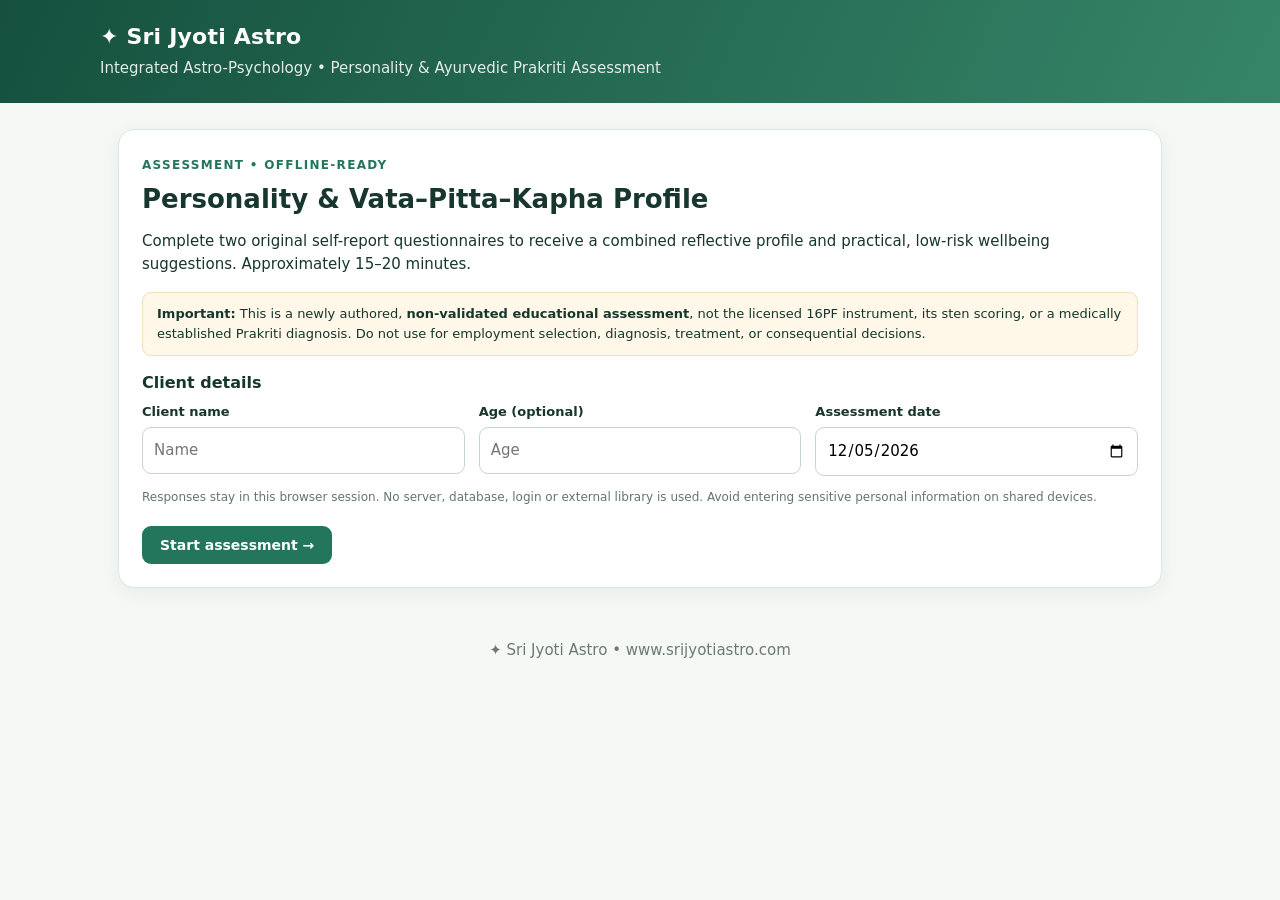
<file: public/sri_jyoti_integrated_assessment.html>
<!DOCTYPE html><html lang="en"><head><meta charset="UTF-8"><meta name="viewport" content="width=device-width,initial-scale=1"><title>Sri Jyoti | Integrated Personality & Prakriti Assessment</title><style>
:root{--ink:#17362d;--green:#23755b;--light:#eef7f2;--gold:#d5a357;--line:#dbe8e0;--muted:#64756d}*{box-sizing:border-box}body{margin:0;background:#f5f8f5;color:var(--ink);font:15px/1.55 system-ui,Segoe UI,Arial}header{background:linear-gradient(115deg,#15513e,#368569);color:white;padding:20px max(22px,calc((100vw - 1080px)/2))}header strong{font-size:22px;letter-spacing:.2px}header p{margin:3px 0;opacity:.88}.wrap{max-width:1080px;margin:26px auto;padding:0 18px}.box{background:white;border:1px solid var(--line);border-radius:16px;padding:23px;margin-bottom:17px;box-shadow:0 5px 18px #174c3110}.kicker{color:var(--green);font-size:12px;text-transform:uppercase;font-weight:800;letter-spacing:1.3px}h1{font-size:26px;line-height:1.25;margin:6px 0 10px}h2{font-size:21px;margin:3px 0 14px}h3{font-size:16px;margin:15px 0 6px}.muted{color:var(--muted)}.fields{display:grid;grid-template-columns:repeat(3,1fr);gap:14px}label.caption{font-size:13px;font-weight:700;display:block;margin-bottom:5px}input[type=text],input[type=number],input[type=date],textarea{width:100%;padding:11px;border:1px solid #c7d6cc;border-radius:9px;font:inherit}textarea{min-height:75px}.actions{display:flex;gap:10px;flex-wrap:wrap;margin-top:19px}button{border:0;border-radius:9px;background:var(--green);color:white;padding:11px 18px;font:600 14px system-ui;cursor:pointer}button:hover{filter:brightness(.94)}button.secondary{background:#e8f1eb;color:#215342}button.outline{background:white;border:1px solid #b4cdc0;color:#225b46}.notice{background:#fff7e8;border:1px solid #f0dfb9;border-radius:9px;padding:11px 14px;font-size:13px}.progress{height:8px;background:#e3ece6;border-radius:20px;overflow:hidden}.progress>div{height:100%;width:0;background:#2c8b68;transition:width .2s}.q{padding:16px 0;border-bottom:1px solid var(--line)}.q:last-child{border:0}.qt{font-weight:600;margin-bottom:10px}.radios{display:flex;gap:7px;flex-wrap:wrap}.opt{cursor:pointer;display:flex;align-items:center;gap:6px;padding:7px 9px;border:1px solid #dae7dd;border-radius:7px;font-size:12px}.opt:has(input:checked){background:#d9efe1;border-color:#4e9a76}.opt input{accent-color:#287c59}#report{display:none}.scoregrid{display:grid;grid-template-columns:1fr 1fr;gap:8px 22px}.score{padding:8px 0;border-bottom:1px solid #edf1ee}.scorehead{display:flex;justify-content:space-between;gap:10px;font-size:13px}.track{background:#e8eee9;border-radius:5px;height:8px;margin-top:5px;overflow:hidden}.fill{height:100%;background:#3c9d73}.dosha .fill{background:#cd9451}.pill{display:inline-block;background:#e5f3e9;border-radius:30px;padding:5px 12px;margin:3px 5px 3px 0;font-weight:700;color:#206042}.two{display:grid;grid-template-columns:1fr 1fr;gap:16px}.recommend{border-left:4px solid var(--gold);padding:8px 13px;margin:10px 0;background:#fbfaf5}.small{font-size:12px}footer{text-align:center;color:#6c7b72;padding:25px}.hidden{display:none!important}.reporttop{display:flex;justify-content:space-between;gap:10px;border-bottom:2px solid #2f7d60;padding-bottom:12px}.reporttop b{font-size:20px}.reportnote{margin-top:20px;font-size:12px;color:#536b5b}.sectiontag{font-weight:800;color:#277052;text-transform:uppercase;font-size:12px;letter-spacing:1px}.badge{font-size:12px;background:#edf4ed;padding:4px 9px;border-radius:8px}@media(max-width:720px){.fields,.two,.scoregrid{grid-template-columns:1fr}.box{padding:17px}.opt{flex:1;min-width:110px}header{padding:18px}}@media print{body{background:white;font:11px/1.4 Arial;color:#1b2b22}header,#intro,#questions,#toolbar,.noprint,footer{display:none!important}.wrap{padding:0;margin:0;max-width:none}#report{display:block!important}.box{box-shadow:none;border:0;padding:0;margin:0 0 12px;border-radius:0}.scoregrid{grid-template-columns:1fr 1fr}.two{grid-template-columns:1fr 1fr}.recommend{break-inside:avoid}.score{break-inside:avoid}h1{font-size:19px}h2{font-size:16px}h3{font-size:13px}.reportpage{break-before:page}}
</style></head><body><header><strong>✦ Sri Jyoti Astro</strong><p>Integrated Astro-Psychology • Personality & Ayurvedic Prakriti Assessment</p></header><main class="wrap">
<section id="intro" class="box"><span class="kicker">Assessment • Offline-ready</span><h1>Personality & Vata–Pitta–Kapha Profile</h1><p>Complete two original self-report questionnaires to receive a combined reflective profile and practical, low-risk wellbeing suggestions. Approximately 15–20 minutes.</p><div class="notice"><b>Important:</b> This is a newly authored, <b>non-validated educational assessment</b>, not the licensed 16PF instrument, its sten scoring, or a medically established Prakriti diagnosis. Do not use for employment selection, diagnosis, treatment, or consequential decisions.</div><h3>Client details</h3><div class="fields"><div><label class="caption" for="client">Client name</label><input id="client" type="text" maxlength="90" placeholder="Name"></div><div><label class="caption" for="age">Age (optional)</label><input id="age" type="number" min="12" max="110" placeholder="Age"></div><div><label class="caption" for="date">Assessment date</label><input id="date" type="date"></div></div><p class="small muted">Responses stay in this browser session. No server, database, login or external library is used. Avoid entering sensitive personal information on shared devices.</p><div class="actions"><button onclick="start()">Start assessment →</button></div></section>
<section id="questions" class="hidden"><div class="box"><div class="kicker" id="partTitle"></div><h2 id="partHeading"></h2><p id="partHelp" class="muted"></p><div class="progress"><div id="prog"></div></div><p id="count" class="small muted"></p><div id="questionList"></div><div class="actions"><button id="back" class="secondary" onclick="previous()">← Back</button><button id="next" onclick="next()">Continue →</button></div><p class="small muted" id="error" role="alert"></p></div></section>
<section id="report"><div id="toolbar" class="actions noprint" style="margin-bottom:16px"><button onclick="window.print()">Print / Save PDF</button><button class="secondary" onclick="downloadJSON()">Export assessment data (JSON)</button><button class="outline" onclick="restart()">New assessment</button></div><article class="box"><div class="reporttop"><div><b>Sri Jyoti Astro</b><div class="muted small">Integrated Personality & Prakriti Reflection Report</div></div><div class="small" style="text-align:right">www.srijyotiastro.com<br>Consultation by appointment</div></div><h1>Personal Assessment Report</h1><div id="identity"></div><div class="notice" style="margin-top:13px">Educational profile only. Not a licensed 16PF score report, validated psychological assessment, medical diagnosis or prescription. Interpretation is descriptive and should be reviewed with qualified professionals.</div><h2 style="margin-top:23px">1. Personality trait profile</h2><p class="muted small">16 original trait dimensions, displayed as 0–100 questionnaire agreement indices (NOT population percentiles or 16PF sten scores). Neither end is inherently good or bad.</p><div id="traits" class="scoregrid"></div><h2 style="margin-top:24px">2. Traditional dosha tendency profile</h2><p class="muted small">Relative endorsement of traditional Vata, Pitta and Kapha descriptors. These are normalized within this questionnaire, not biological measurements.</p><div id="doshas" class="scoregrid dosha"></div><div id="doshaSummary"></div><h2 style="margin-top:24px">3. Integrated interpretation</h2><div id="integrated"></div><h2 style="margin-top:24px">4. Practical wellbeing suggestions</h2><div id="recommendations"></div><h2 style="margin-top:24px">5. Practitioner review</h2><p class="small muted">The following fields are intentionally left for a qualified practitioner; the automated output does not provide treatment recommendations.</p><p>Observations: _____________________________________________________________</p><p>Follow-up plan: _____________________________________________________________</p><p>Practitioner signature: __________________________ Date: ___________________</p><div class="reportnote"><b>Method:</b> Custom, non-validated original item bank: three Likert items per 16 personality dimensions and eight Likert items per dosha tendency. Reverse coding for designated trait items. All responses equally weighted; descriptive item-mean scoring only. No empirically established personality–dosha association or predictive algorithm is claimed. Suggestions are supportive habits, not prescriptions. Assessment copyright © Sri Jyoti Astro (original app wording); 16PF is referenced descriptively, not administered.</div></article></section></main><footer>✦ Sri Jyoti Astro • www.srijyotiastro.com</footer>
<script>
'use strict';
const traits=[
['Warmth','Reserved / selectively warm','Warm / outgoing',[['I readily express affection and friendliness.',1],['I enjoy getting to know people personally.',1],['I prefer to keep emotional distance even with familiar people.',-1]]],
['Reasoning approach','Concrete / practical','Abstract / analytical',[['I enjoy solving unfamiliar conceptual problems.',1],['I look for underlying patterns when facing complex questions.',1],['I prefer clear practical instructions over exploring theories.',-1]]],
['Emotional steadiness','Reactive / sensitive','Calm / steady',[['I stay composed when plans suddenly change.',1],['I recover fairly quickly after a disappointment.',1],['Minor setbacks upset me for a long time.',-1]]],
['Assertiveness','Accommodating','Direct / assertive',[['I speak up when I disagree with a group.',1],['I comfortably take the lead during discussions.',1],['I give in to others even when I strongly disagree.',-1]]],
['Liveliness','Serious / measured','Animated / spontaneous',[['I bring energy and humor into group activities.',1],['I enjoy spontaneous activities.',1],['I usually avoid playful or lively interactions.',-1]]],
['Rule orientation','Flexible / informal','Structured / rule-minded',[['I prefer clear rules and shared expectations.',1],['I feel responsible for following agreed procedures.',1],['I often disregard rules when they seem inconvenient.',-1]]],
['Social confidence','Cautious in groups','Socially bold',[['I am comfortable introducing myself to strangers.',1],['I speak confidently in unfamiliar social settings.',1],['I avoid social opportunities because I feel intimidated.',-1]]],
['Sensitivity','Objective / tough-minded','Emotionally attuned',[['I notice subtle emotional changes in others.',1],['Art or stories can move me deeply.',1],['I rarely consider feelings when making decisions.',-1]]],
['Vigilance','Trusting','Questioning / skeptical',[['I double-check others’ intentions before committing.',1],['I notice when a proposal may have hidden motives.',1],['I typically accept others’ assurances without questioning.',-1]]],
['Abstractedness','Pragmatic / present-focused','Imaginative / ideas-focused',[['My mind often explores possibilities and imaginary scenarios.',1],['I enjoy brainstorming unconventional ideas.',1],['I almost never daydream or think about hypothetical situations.',-1]]],
['Privacy','Open / self-disclosing','Private / discreet',[['I carefully choose whom I share personal details with.',1],['I value keeping some thoughts private.',1],['I readily share intimate personal information with most people.',-1]]],
['Self-questioning','Self-assured','Self-critical',[['I often reconsider whether I made the right choice.',1],['I pay close attention to my own shortcomings.',1],['I rarely doubt my judgment.',-1]]],
['Openness to change','Traditional / familiar','Experimental / change-ready',[['I enjoy trying new methods even when old methods work.',1],['I revise my views when I encounter persuasive new evidence.',1],['I strongly prefer familiar routines over new alternatives.',-1]]],
['Self-reliance','Collaborative','Independent',[['I am comfortable working on important tasks alone.',1],['I often form my own opinions before consulting others.',1],['I need a group’s reassurance before making most decisions.',-1]]],
['Organization','Flexible / improvising','Orderly / meticulous',[['I keep my work and belongings well organized.',1],['I check details carefully before finishing tasks.',1],['I frequently leave tasks unfinished or disorganized.',-1]]],
['Tension','Relaxed / patient','Restless / driven',[['I find it hard to switch off my thoughts after a busy day.',1],['I feel restless when progress is slower than expected.',1],['I usually remain patient even during delays.',-1]]]
];
const dosha=[
['Vata',["My energy changes noticeably across the day.","I often feel cold compared with others.","My skin tends to feel dry.","I move or speak quickly when excited.","My appetite varies from day to day.","My sleep is light or easily interrupted.","New ideas come to me rapidly.","I prefer warmth and predictable routines when unsettled."]],
['Pitta',["I tend to feel warm more easily than others.","I get hungry at fairly regular times.","I enjoy taking on demanding goals.","I become impatient when plans are delayed.","My skin tends to feel warm or sensitive to heat.","I prefer cool surroundings in hot weather.","I like clear decisions and direct communication.","I focus strongly on efficiency and results."]],
['Kapha',["I usually maintain a steady pace throughout the day.","My energy feels consistent once I get moving.","I prefer familiar routines over frequent changes.","I tend to remain patient under pressure.","I enjoy calm, supportive relationships.","I sometimes feel sluggish after long periods of inactivity.","My sleep tends to be deep when uninterrupted.","I take time before adjusting to a new environment."]]
];
const personalityQuestions=traits.flatMap((t,i)=>t[3].map((a,j)=>({id:'p'+i+'_'+j,text:a[0],reverse:a[1]<0,group:i})));
const doshaQuestions=dosha.flatMap((d,i)=>d[1].map((s,j)=>({id:'d'+i+'_'+j,text:s,group:i})));
const answers={};let step=0,reportData=null;
const $=id=>document.getElementById(id);$('date').value=new Date().toLocaleDateString('en-CA');
function start(){ $('intro').classList.add('hidden');$('questions').classList.remove('hidden');render(); }
function render(){const isP=step===0;const q=isP?personalityQuestions:doshaQuestions;$('partTitle').textContent=isP?'Part 1 of 2 · Personality':'Part 2 of 2 · Ayurveda-inspired tendencies';$('partHeading').textContent=isP?'Personality questionnaire (48 questions)':'Vata–Pitta–Kapha questionnaire (24 questions)';$('partHelp').textContent='Choose how accurately each statement describes your usual experience. 1 = Strongly disagree; 5 = Strongly agree.';$('back').textContent=isP?'← Client details':'← Personality';$('next').textContent=isP?'Next: dosha questionnaire →':'Generate integrated report →';$('questionList').innerHTML='';q.forEach((item,i)=>{let root=document.createElement('div');root.className='q';let head=document.createElement('div');head.className='qt';head.textContent=(i+1)+'. '+item.text;root.appendChild(head);let row=document.createElement('div');row.className='radios';['Strongly disagree','Disagree','Neutral','Agree','Strongly agree'].forEach((label,j)=>{const n=j+1;let lab=document.createElement('label');lab.className='opt';let r=document.createElement('input');r.type='radio';r.name=item.id;r.value=n;r.checked=answers[item.id]===n;r.onchange=()=>{answers[item.id]=n;progress()};lab.appendChild(r);lab.append(document.createTextNode(n+' · '+label));row.appendChild(lab)});root.appendChild(row);$('questionList').appendChild(root)});$('error').textContent='';progress();window.scrollTo(0,0)}
function progress(){const q=step===0?personalityQuestions:doshaQuestions;const done=q.filter(x=>answers[x.id]!=null).length;$('prog').style.width=(100*done/q.length)+'%';$('count').textContent=done+' / '+q.length+' completed';}
function previous(){if(step===0){$('questions').classList.add('hidden');$('intro').classList.remove('hidden')}else{step=0;render()}}
function next(){const q=step===0?personalityQuestions:doshaQuestions;const missing=q.find(x=>answers[x.id]==null);if(missing){$('error').textContent='Please answer all questions. First unanswered: '+missing.text;document.querySelector('input[name="'+missing.id+'"]')?.closest('.q')?.scrollIntoView({behavior:'smooth',block:'center'});return}if(step===0){step=1;render()}else makeReport()}
const average=(xs)=>xs.reduce((a,b)=>a+b,0)/xs.length;const pct=n=>Math.round(n);
function createScore(parent,name,val,endpoints,css){let div=document.createElement('div');div.className='score '+(css||'');let head=document.createElement('div');head.className='scorehead';let nameEl=document.createElement('b');nameEl.textContent=name;let valEl=document.createElement('b');valEl.textContent=pct(val)+'/100';head.append(nameEl,valEl);div.appendChild(head);let track=document.createElement('div');track.className='track';let fill=document.createElement('div');fill.className='fill';fill.style.width=val+'%';track.appendChild(fill);div.appendChild(track);let small=document.createElement('div');small.className='muted small';small.textContent=endpoints;div.appendChild(small);parent.appendChild(div)}
function paragraph(parent,text,cls){let p=document.createElement('p');p.textContent=text;if(cls)p.className=cls;parent.appendChild(p)}
function block(parent,heading,text){let d=document.createElement('div');d.className='recommend';let h=document.createElement('b');h.textContent=heading;d.appendChild(h);paragraph(d,text);parent.appendChild(d)}
function makeReport(){const ps=traits.map((t,i)=>{const qs=personalityQuestions.filter(x=>x.group===i);return pct(25*(average(qs.map(x=>x.reverse?6-answers[x.id]:answers[x.id]))-1))});const ds=dosha.map((d,i)=>pct(25*(average(doshaQuestions.filter(x=>x.group===i).map(x=>answers[x.id]))-1)));reportData={name:$('client').value.trim(),age:$('age').value,date:$('date').value,personality:traits.map((t,i)=>({trait:t[0],index:ps[i]})),dosha:dosha.map((d,i)=>({dosha:d[0],index:ds[i]})),responses:{...answers},method:'Original unvalidated educational questionnaires; not official 16PF or a clinical Prakriti instrument.'};$('questions').classList.add('hidden');$('report').style.display='block';$('identity').textContent='Client: '+(reportData.name||'Not specified')+'   |   Age: '+(reportData.age||'Not specified')+'   |   Date: '+(reportData.date||'Not specified');$('traits').replaceChildren();traits.forEach((t,i)=>createScore($('traits'),t[0],ps[i],t[1]+'  ↔  '+t[2]));$('doshas').replaceChildren();dosha.forEach((d,i)=>createScore($('doshas'),d[0],ds[i],'Descriptive item agreement index'));let order=[0,1,2].sort((a,b)=>ds[b]-ds[a]);let strongest=order[0],second=order[1];let gap=ds[strongest]-ds[second];$('doshaSummary').replaceChildren();paragraph($('doshaSummary'),'Most endorsed tendency: '+dosha[strongest][0]+(gap<=10?' with a similar '+dosha[second][0]+' tendency.':'.')+' This does not establish an Ayurvedic constitutional diagnosis.');$('integrated').replaceChildren();const markers=[['Emotional steadiness',ps[2],35,false],['Tension',ps[15],65,true],['Organization',ps[14],65,true],['Openness to change',ps[12],65,true],['Social confidence',ps[6],35,false]];const observations=[];if(ps[15]>=65)observations.push('You endorse items describing greater restlessness and drive; recovery breaks may be worth prioritizing.');if(ps[2]<=35)observations.push('You endorse more reactivity to unexpected challenges; deliberate stress-regulation practice may be useful.');if(ps[14]>=65)observations.push('You describe a strong preference for order and detail; keep routines realistic rather than rigid.');if(ps[12]>=65)observations.push('You report comfort with experimentation; use this strength to test small sustainable habits.');if(ps[6]<=35)observations.push('You report caution in unfamiliar social settings; gradual supported practice may help if this limits your goals.');if(observations.length===0)observations.push('Your ratings do not cross the app’s illustrative high/low thresholds on the selected wellbeing-related dimensions; consider your life context and personal goals.');observations.forEach(s=>paragraph($('integrated'),s));paragraph($('integrated'),'Traditional '+dosha[strongest][0]+'-style descriptors were endorsed most often. Personality dimensions and dosha scores are presented side by side; the app does not infer causation or one construct from the other.','muted small');$('recommendations').replaceChildren();block($('recommendations'),'Foundational daily habits','Maintain regular sleep and wake times, suitable physical activity, balanced meals, hydration and supportive social connection. Adjust routines to your health status and preferences.');if(strongest===0)block($('recommendations'),'If Vata-style descriptors resonate','Try a consistent daily schedule, short calming breathing practices without breath-holding, and regular rest breaks. Warmth and comfort may be preferred, but no food restriction or herbal remedy is implied.');if(strongest===1)block($('recommendations'),'If Pitta-style descriptors resonate','Build pauses between demanding tasks, try gentle movement or mindful breathing, and plan time away from heat when uncomfortable. Avoid tying achievement to constant urgency.');if(strongest===2)block($('recommendations'),'If Kapha-style descriptors resonate','Use small achievable activity goals, daytime movement breaks, gentle variety in routine and consistent sleep habits; avoid aggressive dieting or overexertion.');if(ps[15]>=65||ps[2]<=35)block($('recommendations'),'For perceived tension or emotional reactivity','Consider 5–10 minutes of comfortable slow breathing, journaling about stressors, and seeking counseling if distress persists or affects functioning.');if(ps[14]>=65)block($('recommendations'),'For strong structure preferences','Use flexible task planning with a realistic buffer for interruptions and intentional restorative breaks.');block($('recommendations'),'Safety and professional referral','Do not self-prescribe herbs, supplements, detoxification, cleansing, fasting, or medicines based on this report. For persistent insomnia, anxiety, pain, digestive complaints, or other symptoms, consult a qualified healthcare professional. Ayurveda products may have interactions and quality risks.');window.scrollTo(0,0)}
function downloadJSON(){if(!reportData)return;const blob=new Blob([JSON.stringify(reportData,null,2)],{type:'application/json'});const url=URL.createObjectURL(blob);const a=document.createElement('a');a.href=url;a.download='sri-jyoti-assessment-'+(reportData.date||'report')+'.json';a.click();setTimeout(()=>URL.revokeObjectURL(url),1000)}
function restart(){if(!confirm('Start a new assessment? Current answers will be cleared.'))return;Object.keys(answers).forEach(k=>delete answers[k]);reportData=null;step=0;$('report').style.display='none';$('intro').classList.remove('hidden');$('client').value='';$('age').value='';window.scrollTo(0,0)}
</script></body></html>
</file>
